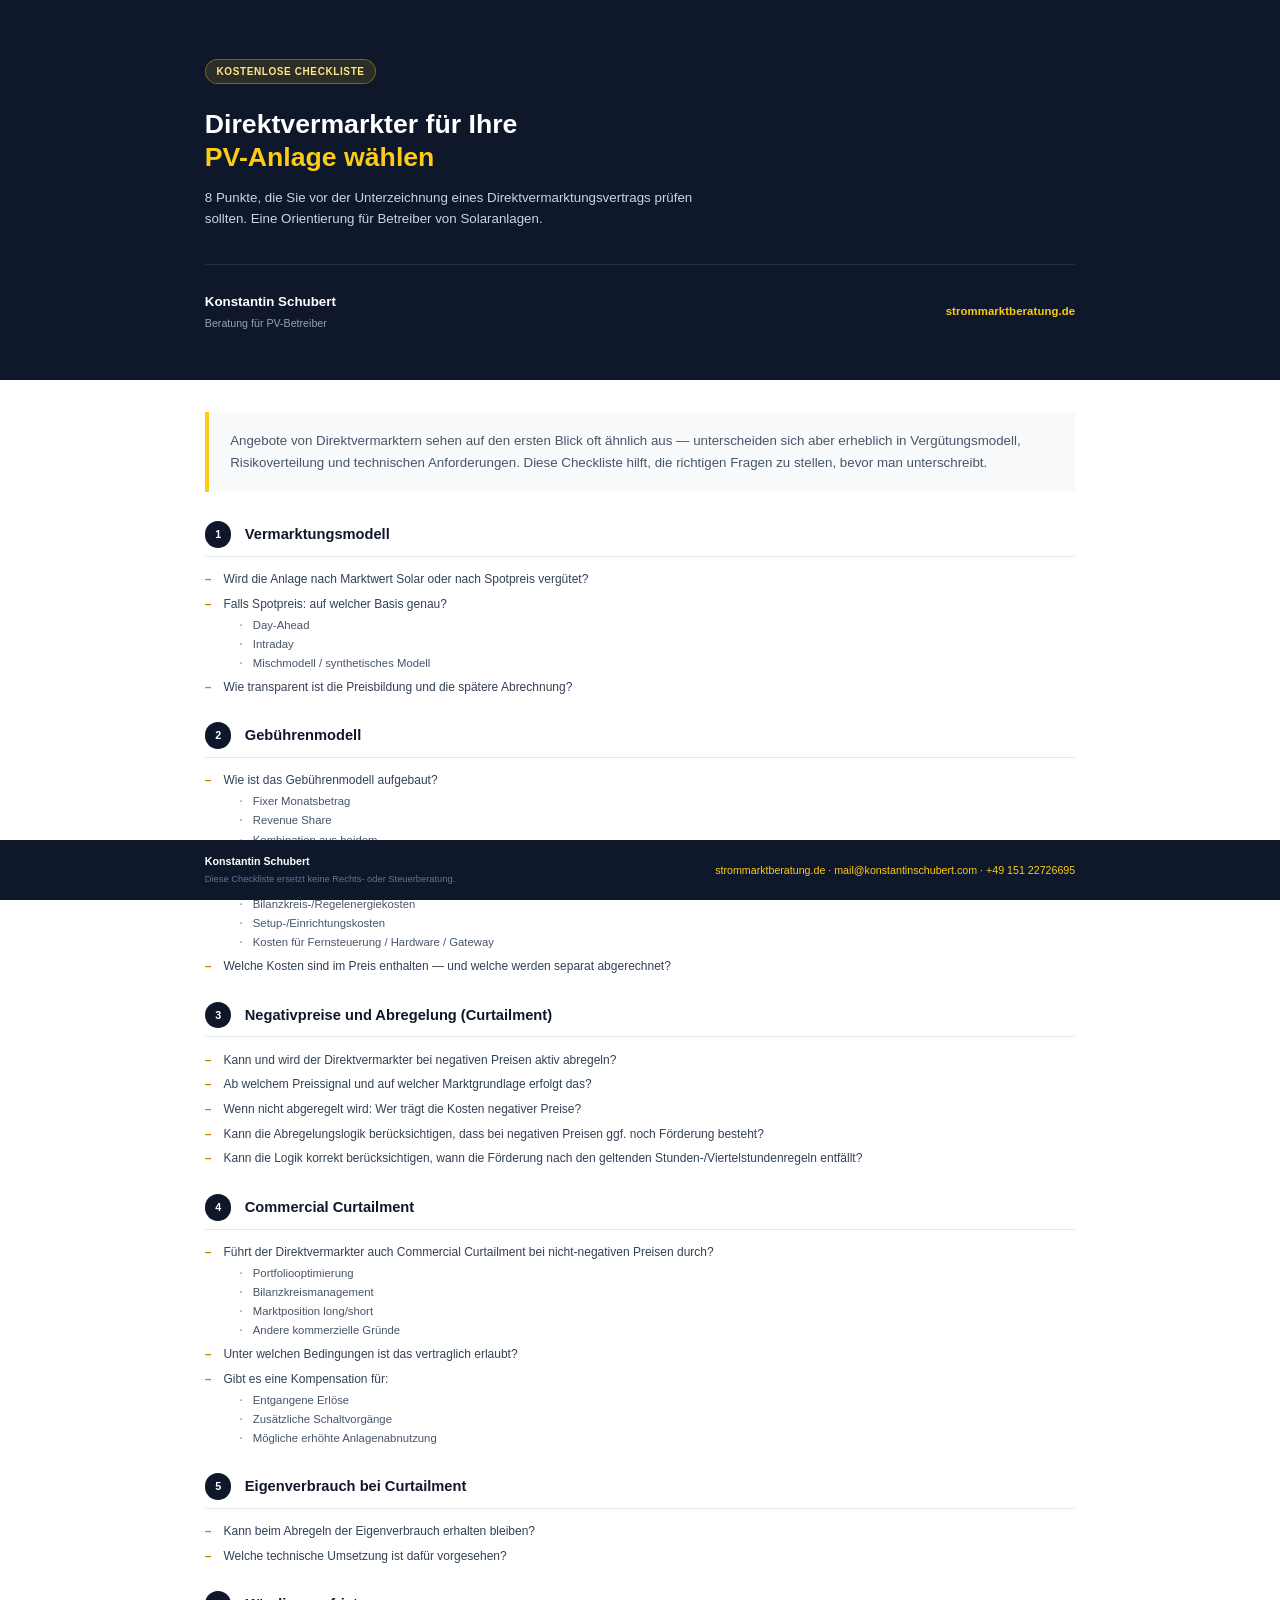
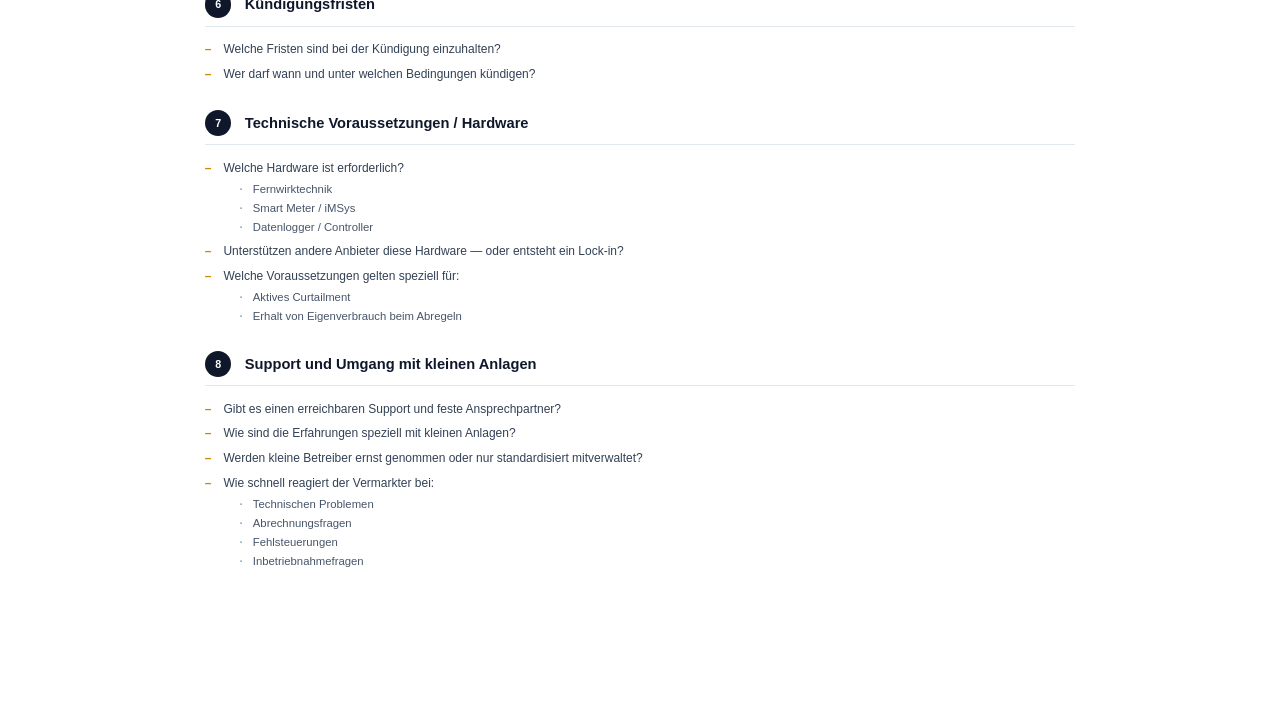
<file: app/templates/checklist_pdf.html>
<!DOCTYPE html>
<html lang="de">
<head>
<meta charset="UTF-8" />
<style>
  /* ── Brand tokens ─────────────────────────────── */
  :root {
    --slate-900: #0f172a;
    --slate-800: #1e293b;
    --slate-700: #334155;
    --slate-600: #475569;
    --slate-400: #94a3b8;
    --slate-200: #e2e8f0;
    --slate-100: #f1f5f9;
    --slate-50:  #f8fafc;
    --solar-400: #facc15;
    --solar-600: #ca8a04;
    --solar-50:  #fefce8;
  }

  /* ── Page setup ───────────────────────────────── */
  @page {
    size: A4;
    margin: 32pt 0 0 0;
  }

  @page :first {
    margin: 0;
  }

  * {
    box-sizing: border-box;
    margin: 0;
    padding: 0;
  }

  body {
    font-family: 'Helvetica Neue', Helvetica, Arial, sans-serif;
    font-size: 10.5pt;
    color: var(--slate-700);
    background: white;
    line-height: 1.55;
  }

  /* ── Centered content column (~70% width) ─────── */
  .col {
    width: 68%;
    margin: 0 auto;
  }

  /* ── Cover header ─────────────────────────────── */
  .cover {
    background: var(--slate-900);
    color: white;
    padding: 44pt 16% 36pt;
  }

  .cover-tag {
    display: inline-block;
    background: rgba(250, 204, 21, 0.12);
    border: 1px solid rgba(250, 204, 21, 0.35);
    color: #fde68a;
    font-size: 7.5pt;
    font-weight: 600;
    letter-spacing: 0.06em;
    text-transform: uppercase;
    padding: 3pt 8pt;
    border-radius: 20pt;
    margin-bottom: 18pt;
  }

  .cover-title {
    font-size: 20pt;
    font-weight: 700;
    line-height: 1.25;
    color: white;
    margin-bottom: 10pt;
  }

  .cover-title span {
    color: var(--solar-400);
  }

  .cover-subtitle {
    font-size: 10pt;
    color: #cbd5e1;
    line-height: 1.55;
    max-width: 380pt;
    margin-bottom: 26pt;
  }

  .cover-meta {
    display: flex;
    align-items: center;
    gap: 20pt;
    padding-top: 20pt;
    border-top: 1px solid rgba(255,255,255,0.1);
  }

  .cover-author-name {
    font-size: 10pt;
    font-weight: 600;
    color: white;
  }

  .cover-author-role {
    font-size: 8pt;
    color: #94a3b8;
    margin-top: 2pt;
  }

  .cover-domain {
    margin-left: auto;
    font-size: 8.5pt;
    color: var(--solar-400);
    font-weight: 600;
    letter-spacing: 0.01em;
  }

  /* ── Intro box ────────────────────────────────── */
  .intro {
    background: var(--slate-50);
    border-left: 3pt solid var(--solar-400);
    margin-top: 24pt;
    padding: 14pt 16pt;
    font-size: 10pt;
    color: var(--slate-600);
    line-height: 1.6;
  }

  /* ── Main content ─────────────────────────────── */
  .content {
    padding: 22pt 0 80pt;
  }

  /* ── Section ──────────────────────────────────── */
  .section {
    margin-bottom: 20pt;
    page-break-inside: avoid;
  }

  .section-header {
    display: flex;
    align-items: center;
    gap: 10pt;
    margin-bottom: 10pt;
    padding-bottom: 6pt;
    border-bottom: 1pt solid var(--slate-200);
  }

  .section-number {
    width: 20pt;
    height: 20pt;
    background: var(--slate-900);
    color: white;
    border-radius: 50%;
    font-size: 8pt;
    font-weight: 700;
    display: flex;
    align-items: center;
    justify-content: center;
    flex-shrink: 0;
  }

  .section-title {
    font-size: 11pt;
    font-weight: 700;
    color: var(--slate-900);
  }

  /* ── Bullet lists ─────────────────────────────── */
  ul {
    list-style: none;
    padding: 0;
    margin: 0;
  }

  .items {
    display: block;
  }

  .item {
    display: block;
    font-size: 9pt;
    color: var(--slate-700);
    line-height: 1.5;
    margin-bottom: 5pt;
    padding-left: 14pt;
    position: relative;
  }

  .item::before {
    content: "–";
    color: var(--solar-600);
    font-weight: 700;
    position: absolute;
    left: 0;
  }

  /* Sub-items */
  .subitems {
    margin-top: 3pt;
    margin-bottom: 2pt;
    padding-left: 12pt;
  }

  .subitem {
    display: block;
    font-size: 8.5pt;
    color: var(--slate-600);
    line-height: 1.45;
    margin-bottom: 2pt;
    padding-left: 10pt;
    position: relative;
  }

  .subitem::before {
    content: "·";
    color: var(--slate-400);
    font-weight: 700;
    position: absolute;
    left: 0;
  }

  /* ── Footer ───────────────────────────────────── */
  .footer {
    background: var(--slate-900);
    color: #94a3b8;
    font-size: 8pt;
    display: flex;
    justify-content: space-between;
    align-items: center;
    position: fixed;
    bottom: 0;
    left: 0;
    right: 0;
    padding: 10pt 16%;
  }

  .footer-left { color: white; font-weight: 600; }
  .footer-right { color: var(--solar-400); }
  .footer-disclaimer { font-size: 7pt; color: #64748b; margin-top: 2pt; }
</style>
</head>
<body>
<div class="page-wrap">

  <!-- Cover header -->
  <div class="cover">
    <div class="cover-tag">Kostenlose Checkliste</div>
    <div class="cover-title">
      Direktvermarkter für Ihre<br/>
      <span>PV-Anlage wählen</span>
    </div>
    <div class="cover-subtitle">
      8 Punkte, die Sie vor der Unterzeichnung eines Direktvermarktungsvertrags prüfen sollten.
      Eine Orientierung für Betreiber von Solaranlagen.
    </div>
    <div class="cover-meta">
      <div>
        <div class="cover-author-name">Konstantin Schubert</div>
        <div class="cover-author-role">Beratung für PV-Betreiber</div>
      </div>
      <div class="cover-domain">strommarktberatung.de</div>
    </div>
  </div>

  <!-- Intro + content in centered column -->
  <div class="col">
  <div class="intro">
    Angebote von Direktvermarktern sehen auf den ersten Blick oft ähnlich aus — unterscheiden sich aber
    erheblich in Vergütungsmodell, Risikoverteilung und technischen Anforderungen.
    Diese Checkliste hilft, die richtigen Fragen zu stellen, bevor man unterschreibt.
  </div>

  <!-- Sections -->
  <div class="content">

    <!-- 1 -->
    <div class="section">
      <div class="section-header">
        <div class="section-number">1</div>
        <div class="section-title">Vermarktungsmodell</div>
      </div>
      <ul class="items">
        <li class="item">Wird die Anlage nach Marktwert Solar oder nach Spotpreis vergütet?</li>
        <li class="item">
          Falls Spotpreis: auf welcher Basis genau?
          <div class="subitems">
            <div class="subitem">Day-Ahead</div>
            <div class="subitem">Intraday</div>
            <div class="subitem">Mischmodell / synthetisches Modell</div>
          </div>
        </li>
        <li class="item">Wie transparent ist die Preisbildung und die spätere Abrechnung?</li>
      </ul>
    </div>

    <!-- 2 -->
    <div class="section">
      <div class="section-header">
        <div class="section-number">2</div>
        <div class="section-title">Gebührenmodell</div>
      </div>
      <ul class="items">
        <li class="item">
          Wie ist das Gebührenmodell aufgebaut?
          <div class="subitems">
            <div class="subitem">Fixer Monatsbetrag</div>
            <div class="subitem">Revenue Share</div>
            <div class="subitem">Kombination aus beidem</div>
          </div>
        </li>
        <li class="item">
          Welche weiteren Kosten fallen an?
          <div class="subitems">
            <div class="subitem">Vermarktungsgebühr</div>
            <div class="subitem">Bilanzkreis-/Regelenergiekosten</div>
            <div class="subitem">Setup-/Einrichtungskosten</div>
            <div class="subitem">Kosten für Fernsteuerung / Hardware / Gateway</div>
          </div>
        </li>
        <li class="item">Welche Kosten sind im Preis enthalten — und welche werden separat abgerechnet?</li>
      </ul>
    </div>

    <!-- 3 -->
    <div class="section">
      <div class="section-header">
        <div class="section-number">3</div>
        <div class="section-title">Negativpreise und Abregelung (Curtailment)</div>
      </div>
      <ul class="items">
        <li class="item">Kann und wird der Direktvermarkter bei negativen Preisen aktiv abregeln?</li>
        <li class="item">Ab welchem Preissignal und auf welcher Marktgrundlage erfolgt das?</li>
        <li class="item">Wenn nicht abgeregelt wird: Wer trägt die Kosten negativer Preise?</li>
        <li class="item">Kann die Abregelungslogik berücksichtigen, dass bei negativen Preisen ggf. noch Förderung besteht?</li>
        <li class="item">Kann die Logik korrekt berücksichtigen, wann die Förderung nach den geltenden Stunden-/Viertelstundenregeln entfällt?</li>
      </ul>
    </div>

    <!-- 4 -->
    <div class="section">
      <div class="section-header">
        <div class="section-number">4</div>
        <div class="section-title">Commercial Curtailment</div>
      </div>
      <ul class="items">
        <li class="item">
          Führt der Direktvermarkter auch Commercial Curtailment bei nicht-negativen Preisen durch?
          <div class="subitems">
            <div class="subitem">Portfoliooptimierung</div>
            <div class="subitem">Bilanzkreismanagement</div>
            <div class="subitem">Marktposition long/short</div>
            <div class="subitem">Andere kommerzielle Gründe</div>
          </div>
        </li>
        <li class="item">Unter welchen Bedingungen ist das vertraglich erlaubt?</li>
        <li class="item">
          Gibt es eine Kompensation für:
          <div class="subitems">
            <div class="subitem">Entgangene Erlöse</div>
            <div class="subitem">Zusätzliche Schaltvorgänge</div>
            <div class="subitem">Mögliche erhöhte Anlagenabnutzung</div>
          </div>
        </li>
      </ul>
    </div>

    <!-- 5 -->
    <div class="section">
      <div class="section-header">
        <div class="section-number">5</div>
        <div class="section-title">Eigenverbrauch bei Curtailment</div>
      </div>
      <ul class="items">
        <li class="item">Kann beim Abregeln der Eigenverbrauch erhalten bleiben?</li>
        <li class="item">Welche technische Umsetzung ist dafür vorgesehen?</li>
      </ul>
    </div>

    <!-- 6 -->
    <div class="section">
      <div class="section-header">
        <div class="section-number">6</div>
        <div class="section-title">Kündigungsfristen</div>
      </div>
      <ul class="items">
        <li class="item">Welche Fristen sind bei der Kündigung einzuhalten?</li>
        <li class="item">Wer darf wann und unter welchen Bedingungen kündigen?</li>
      </ul>
    </div>

    <!-- 7 -->
    <div class="section">
      <div class="section-header">
        <div class="section-number">7</div>
        <div class="section-title">Technische Voraussetzungen / Hardware</div>
      </div>
      <ul class="items">
        <li class="item">
          Welche Hardware ist erforderlich?
          <div class="subitems">
            <div class="subitem">Fernwirktechnik</div>
            <div class="subitem">Smart Meter / iMSys</div>
            <div class="subitem">Datenlogger / Controller</div>
          </div>
        </li>
        <li class="item">Unterstützen andere Anbieter diese Hardware — oder entsteht ein Lock-in?</li>
        <li class="item">
          Welche Voraussetzungen gelten speziell für:
          <div class="subitems">
            <div class="subitem">Aktives Curtailment</div>
            <div class="subitem">Erhalt von Eigenverbrauch beim Abregeln</div>
          </div>
        </li>
      </ul>
    </div>

    <!-- 8 -->
    <div class="section">
      <div class="section-header">
        <div class="section-number">8</div>
        <div class="section-title">Support und Umgang mit kleinen Anlagen</div>
      </div>
      <ul class="items">
        <li class="item">Gibt es einen erreichbaren Support und feste Ansprechpartner?</li>
        <li class="item">Wie sind die Erfahrungen speziell mit kleinen Anlagen?</li>
        <li class="item">Werden kleine Betreiber ernst genommen oder nur standardisiert mitverwaltet?</li>
        <li class="item">
          Wie schnell reagiert der Vermarkter bei:
          <div class="subitems">
            <div class="subitem">Technischen Problemen</div>
            <div class="subitem">Abrechnungsfragen</div>
            <div class="subitem">Fehlsteuerungen</div>
            <div class="subitem">Inbetriebnahmefragen</div>
          </div>
        </li>
      </ul>
    </div>

  </div><!-- /content -->
  </div><!-- /col -->
</div><!-- /page-wrap -->

<!-- Fixed footer -->
<div class="footer">
  <div>
    <div class="footer-left">Konstantin Schubert</div>
    <div class="footer-disclaimer">Diese Checkliste ersetzt keine Rechts- oder Steuerberatung.</div>
  </div>
  <div class="footer-right">strommarktberatung.de · mail@konstantinschubert.com · +49 151 22726695</div>
</div>

</body>
</html>
</file>
